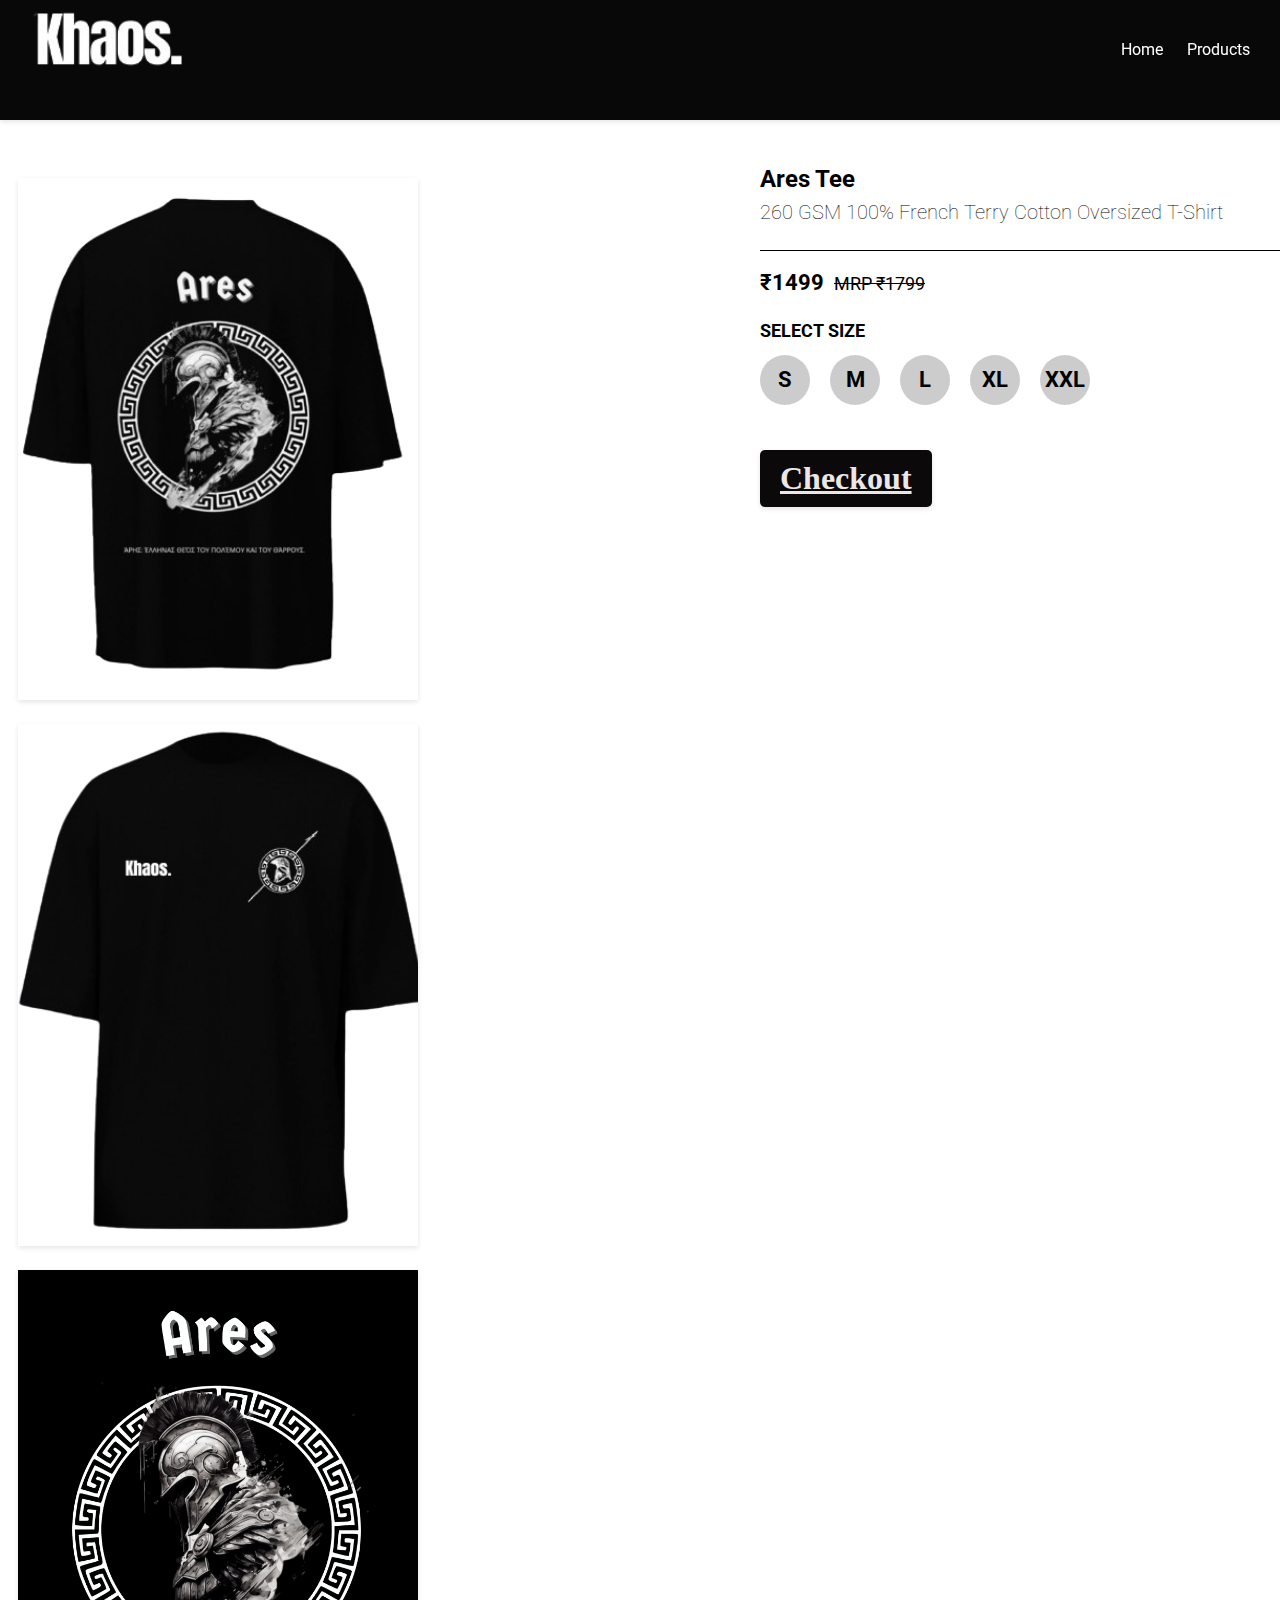
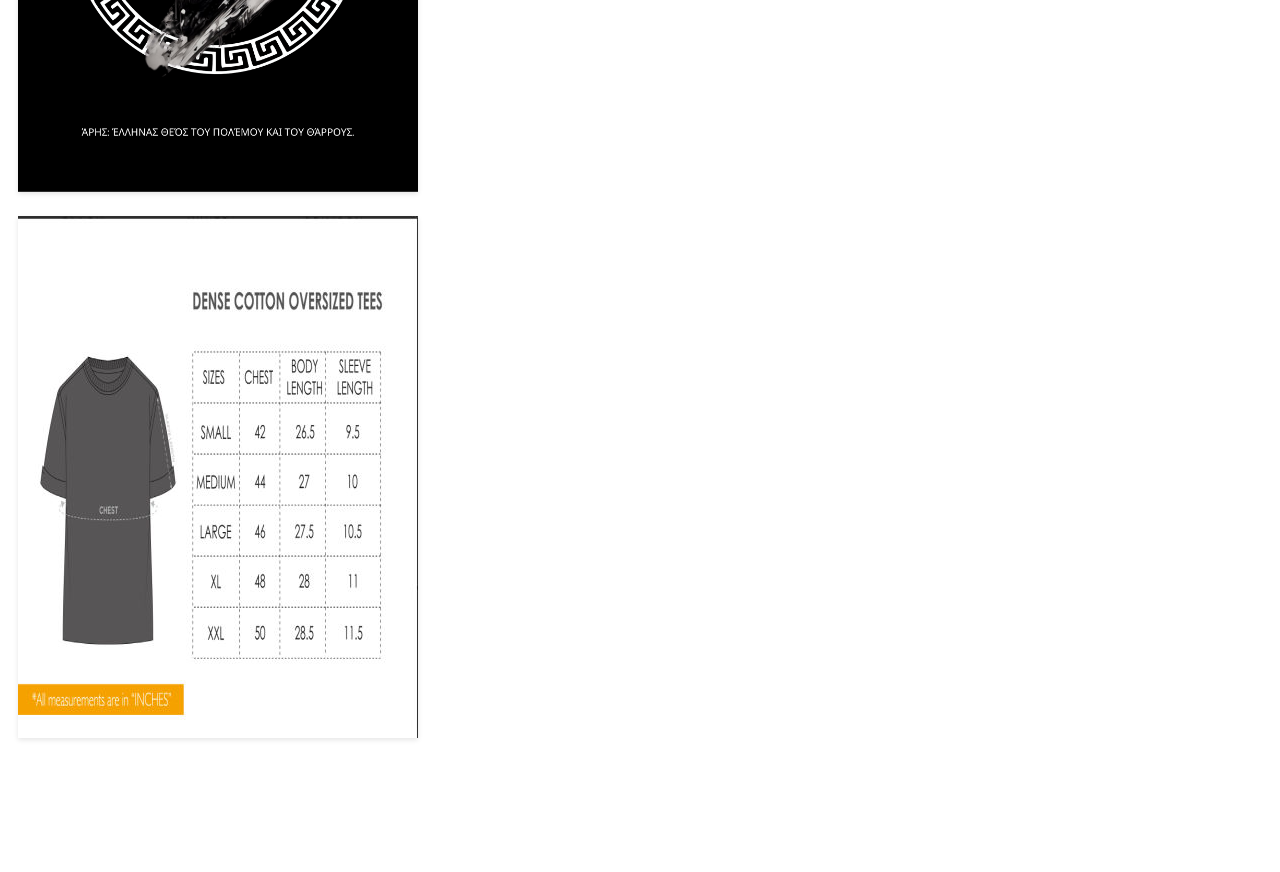
<file: ares.html>
<!DOCTYPE html>
<html lang="en">
<head>
    <meta charset="UTF-8">
    <meta name="viewport" content="width=device-width, initial-scale=1.0">
    <title>Ares Oversized Tee</title>
    <link href="https://fonts.googleapis.com/css2?family=Roboto:wght@400;500;700&display=swap" rel="stylesheet">
    <link href="index.html">
    <link rel="icon" href="faviconfinal.jpg" type="image/x-icon">
    <link rel="shortcut icon" href="faviconfinal.jpg" type="image/x-icon">
    <style>
        /* CSS for header */
        header {
            text-align: left; /* Align text to the left */
            padding: 10px;
            height: 100px; /* Increased height for navigation buttons */
            background-color: #090808;
            position: fixed;
            top: 0;
            left: 0;
            width: 100%;
            z-index: 1000;
            box-shadow: 0 2px 5px rgba(0, 0, 0, 0.1); /* Add shadow */
            transition: transform 0.3s ease, box-shadow 0.3s ease; /* Add smooth transition effect */
        }

        /* CSS for logo */
        .logo {
            float: left;
            margin-left: 20px;
            height: 60px;
            width: auto;
        }

        /* CSS for navigation buttons */
        .navigation {
            float: right; /* Align to the right */
            margin-right: 20px;
            margin-top: 30px; /* Adjust vertical alignment */
        }

        /* CSS for navigation links */
        .navigation a {
            color: white;
            text-decoration: none;
            margin-right: 20px; /* Add spacing between buttons */
            font-size: 16px; /* Set font size */
            font-family: 'Roboto', sans-serif; /* Apply Roboto font */
            transition: color 0.3s; /* Add smooth transition effect */
        }

        /* CSS for hover effect on navigation links */
        .navigation a:hover {
            color: #ddd; /* Change text color on hover */
        }

        /* CSS for box container */
        .box-container {
            margin-top: 10em; /* Adjusted vertical distance away from header */
            width: 60%; /* Occupy a maximum of 60% of the screen width */
            float: left; /* Align to the left */
        }

        /* CSS for box styling */
        .box {
            width: 400px; /* Set fixed width for the boxes */
            height: 522px;
            border: none; /* Remove borders */
            margin: 10px;
            display: inline-block;
            box-sizing: border-box;
            box-shadow: 0 2px 5px rgba(0, 0, 0, 0.1); /* Add shadow */
            transition: transform 0.3s ease, box-shadow 0.3s ease; /* Add smooth transition effect */
            overflow: hidden; /* Hide overflow for zoom effect */
        }

        /* CSS for image styling */
        .box img {
            width: 100%;
            height: 100%;
            object-fit: cover;
            transition: transform 0.3s ease; /* Add smooth transition effect for zoom */
        }

        /* CSS for hover effect on box */
        .box:hover img {
            transform: scale(1.1); /* Increase size on hover */
        }

        /* CSS for content on the right side */
        .content {
            width: 40%; /* Occupy 40% of the screen width */
            float: right; /* Align to the right */
            margin-top: 80px; /* Push the content below the header */
            padding: 20px;
        }

        /* CSS for hidden header */
        .hide-header {
            transform: translateY(-100%); /* Slide up the header */
        }

        /* CSS for Zeus Tee heading */
        .zeus-heading {
            position: absolute;
            top: 145px; /* Adjust as needed */
            left: calc(50% + 120px); /* Position beside box 2 with some space */
            font-size: 16px; /* Adjust font size as needed */
            font-weight: bolder; /* Make the heading bold */
            font-family: 'Roboto', sans-serif; /* Apply Roboto font */
        }
        .side-text{
            position: absolute;
            top: 180px; /* Adjust as needed */
            left: calc(50% + 120px); /* Position beside box 2 with some space */
            font-size: 20px; /* Adjust font size as needed */
            font-weight:lighter; /* Make the heading bold */
            font-family: 'Roboto', sans-serif; /* Apply Roboto font */
        }

        /* CSS for line */
        .line {
            position: absolute;
            top: 250px; /* Adjust as needed */
            left: calc(50% + 120px); /* Position below the text */
            width: 15cm; /* Adjust line width as needed */
            border-bottom: 1px solid black; /* Add bottom border */
        }

        /* CSS for price */
        .price {
            position: absolute;
            top: 270px; /* Adjust as needed */
            left: calc(50% + 120px); /* Position below the line */
            font-size: 22px; /* Adjust font size as needed */
            font-weight: bolder; /* Make the price bold */
            font-family: 'Roboto', sans-serif; /* Apply Roboto font */
        }
        .discount{
              font-weight: lighter;
              margin-left: 5px;
              font-size: 18px;
        }
        .sale{
            color: orange;
        }

        /* CSS for select size */
        .select-size {
            position: absolute;
            top: 320px; /* Adjust as needed */
            left: calc(50% + 120px); /* Position below the price */
            font-size: 18px; /* Adjust font size as needed */
            font-weight: bold; /* Make the select size heading bold */
            font-family: 'Roboto', sans-serif; /* Apply Roboto font */
        }

        /* CSS for size buttons container */
        .size-buttons {
            position: absolute;
            top: 355px; /* Adjust as needed */
            left: calc(50% + 120px); /* Position below the select size heading */
            display: flex; /* Use flexbox for layout */
        }

        /* CSS for size button */
        .size-button {
            width: 50px; /* Set width of the button */
            height: 50px; /* Set height of the button */
            margin-right: 20px; /* Add spacing between buttons */
            background-color: #ccc; /* Set background color */
            text-align: center; /* Center align text */
            line-height: 50px; /* Center align text vertically */
            font-size: 22px; /* Adjust font size */
            font-weight: bold; /* Make the text bold */
            font-family: 'Roboto', sans-serif; /* Apply Roboto font */
            border-radius: 50%; /* Make the button round */
            cursor: pointer; /* Change cursor to pointer on hover */
            transition: background-color 0.3s, color 0.3s, transform 0.3s; /* Add smooth transition effect */
        }

        /* CSS for hover effect on size button */
        .size-button:hover {
            background-color: black; /* Change background color on hover */
            color: white; /* Change text color on hover */
            transform: scale(1.1); /* Increase size on hover */
        }

        /* CSS for Buy Now button */
        .buy-now {
            position: absolute;
            top: 450px; /* Adjust as needed */
            left: calc(50% + 120px); /* Position below the size buttons */
            background-color: #0b0909; /* Set background color */
            color: rgb(235, 231, 231); /* Set text color */
            font-size: 32px; /* Set font size */
            font-weight: bold; /* Make the text bold */
            padding: 10px 20px; /* Add padding */
            border: none; /* Remove border */
            border-radius: 5px; /* Add border radius */
            cursor: pointer; /* Change cursor to pointer on hover */
            transition: background-color 0.3s, color 0.3s, box-shadow 0.3s; /* Add smooth transition effect */
            box-shadow: 0 2px 5px rgba(0, 0, 0, 0.1); /* Add shadow */
        }

        /* CSS for hover effect on Buy Now button */
        .buy-now:hover {
            background-color: rgb(215, 26, 5); /* Change background color on hover */
            color: white; /* Change text color on hover */
        }
    </style>
</head>
<body>

<!-- Header -->
<header id="header">
    <img src="LOGO-white.png" alt="Logo" class="logo">
    <div class="navigation">
        <a href="index.html">Home</a>
        <a href="products.html">Products</a>
    </div>
</header>

<!-- Zeus Tee Heading -->
<div class="zeus-heading">
    <h2>Ares Tee</h2>
</div>
<p class="side-text">260 GSM 100% French Terry Cotton Oversized T-Shirt</p>

<!-- Line -->
<div class="line"></div>

<!-- Price -->
<div class="price">₹1499 <del class="discount">MRP ₹1799</del></div>

<!-- Select Size -->
<div class="select-size">SELECT SIZE</div>

<!-- Size Buttons -->
<div class="size-buttons">
    <div class="size-button">S</div>
    <div class="size-button">M</div>
    <div class="size-button">L</div>
    <div class="size-button">XL</div>
    <div class="size-button">XXL</div>
</div>

<!-- Buy Now Button -->
<a href="https://www.instagram.com/direct/t/17848754913179035/" target="_blank" class="buy-now">Checkout</a>

<!-- Box Container -->
<div class="box-container">
    <!-- Row 1 -->
    <div class="box">
        <!-- Insert your image here -->
        <img src="Ares_back_design-removebg-preview.png" alt="Image 1">
    </div>
    <div class="box">
        <!-- Insert your image here -->
        <img src="Ares_front_design-removebg-preview.png" alt="Image 2">
    </div>
    <div class="box">
        <!-- Insert your image here -->
        <img src="Ares-logo.png" alt="Image 3">
    </div>

    <!-- Row 2 -->
    <div class="box">
        <!-- Insert your image here -->
        <img src="Size Chart.jpg" alt="Image 4">
    </div>
   
</div>

<!-- Content on the right side -->
<div class="content">
    <!-- Insert your content here -->
</div>

<script>
    // JavaScript to hide/show header on scroll
    let lastScrollTop = 0;
    const header = document.getElementById('header');

    window.addEventListener('scroll', function() {
        let scrollTop = window.pageYOffset || document.documentElement.scrollTop;

        if (scrollTop > lastScrollTop) {
            // Scroll down
            header.classList.add('hide-header');
        } else {
            // Scroll up
            header.classList.remove('hide-header');
        }
        lastScrollTop = scrollTop <= 0 ? 0 : scrollTop;
    });
</script>

</body>
</html>
</file>
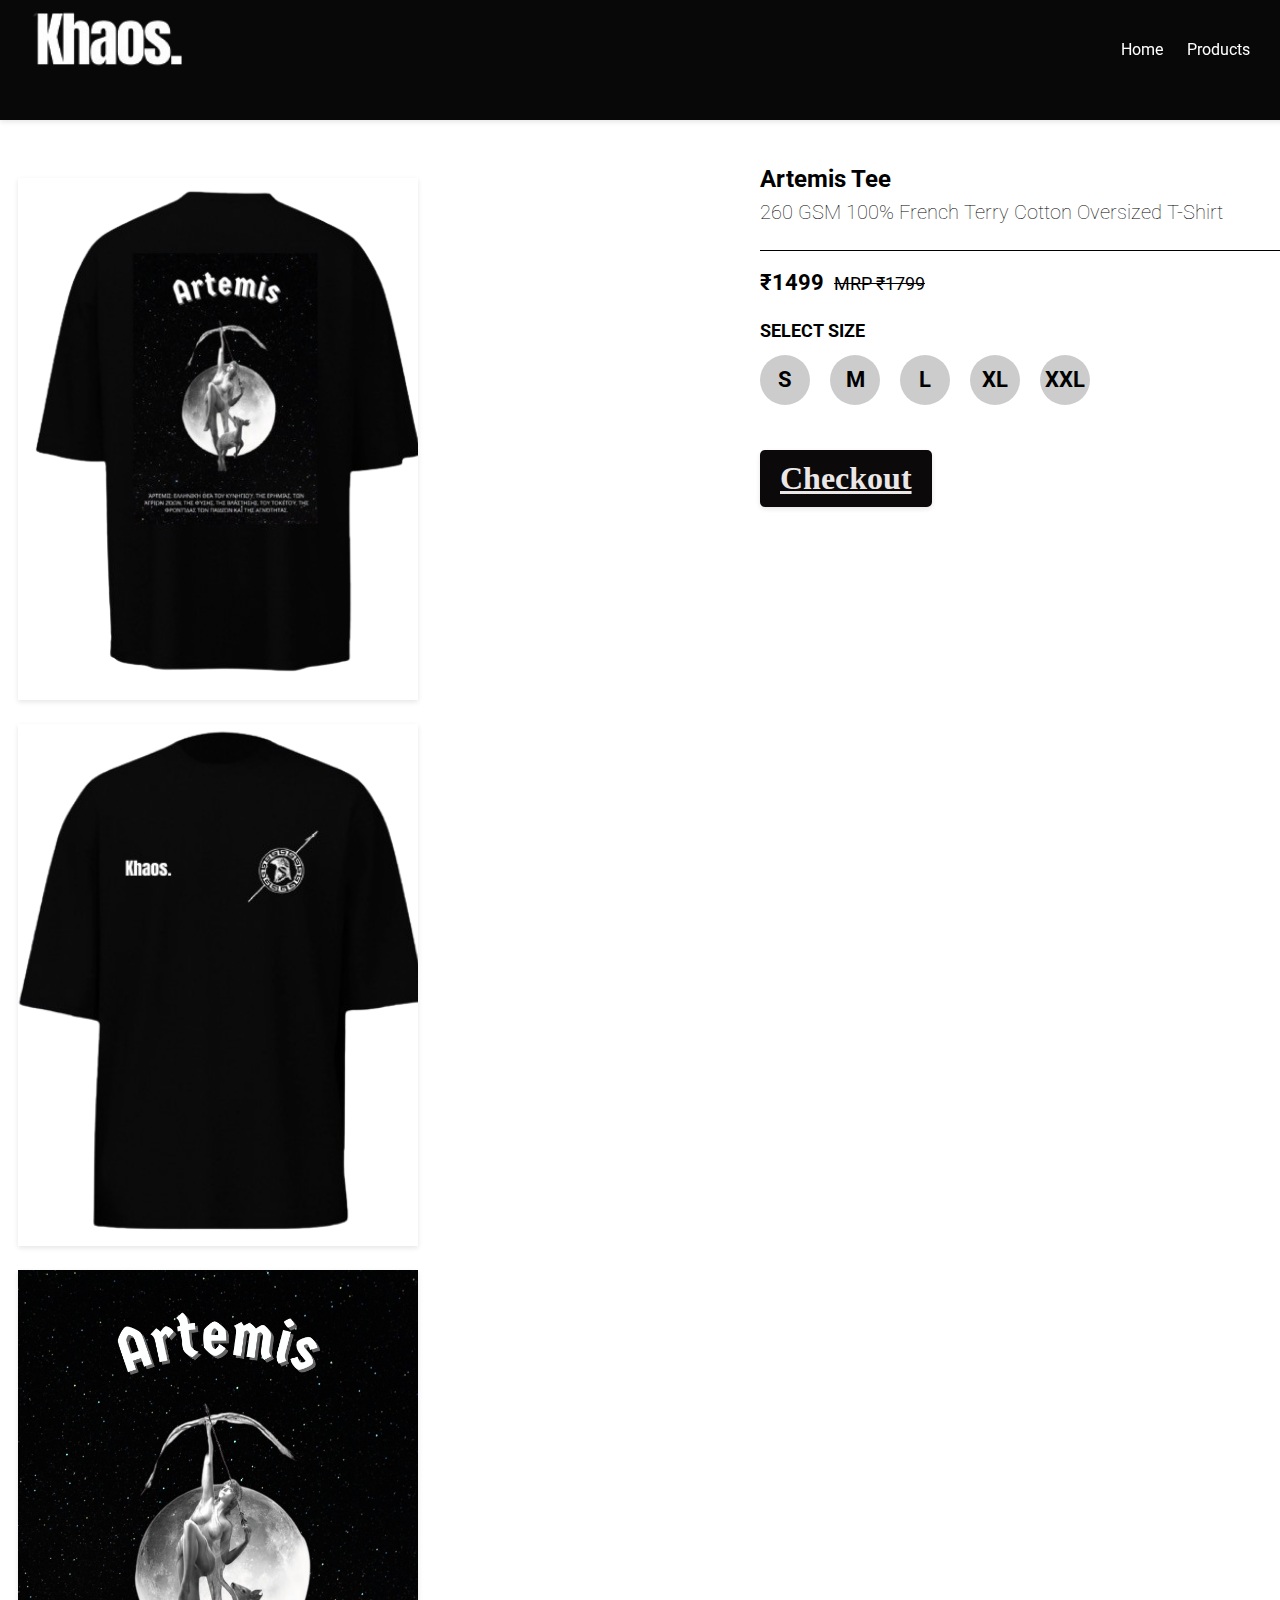
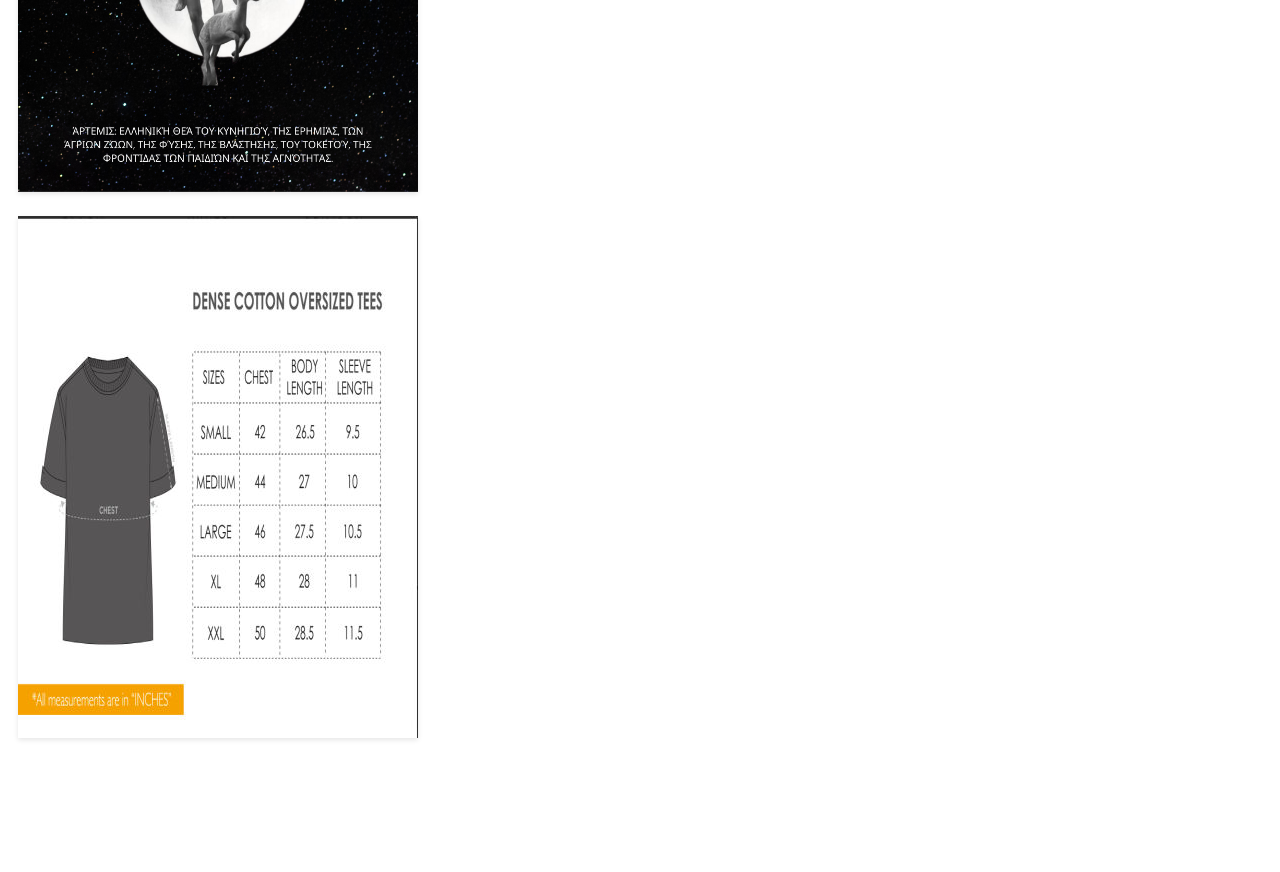
<file: artemis.html>
<!DOCTYPE html>
<html lang="en">
<head>
    <meta charset="UTF-8">
    <meta name="viewport" content="width=device-width, initial-scale=1.0">
    <title>Artemis Oversized Tee</title>
    <link href="https://fonts.googleapis.com/css2?family=Roboto:wght@400;500;700&display=swap" rel="stylesheet">
    <link href="index.html">
    <link rel="icon" href="faviconfinal.jpg" type="image/x-icon">
    <link rel="shortcut icon" href="faviconfinal.jpg" type="image/x-icon">
    <style>
        /* CSS for header */
        header {
            text-align: left; /* Align text to the left */
            padding: 10px;
            height: 100px; /* Increased height for navigation buttons */
            background-color: #090808;
            position: fixed;
            top: 0;
            left: 0;
            width: 100%;
            z-index: 1000;
            box-shadow: 0 2px 5px rgba(0, 0, 0, 0.1); /* Add shadow */
            transition: transform 0.3s ease, box-shadow 0.3s ease; /* Add smooth transition effect */
        }

        /* CSS for logo */
        .logo {
            float: left;
            margin-left: 20px;
            height: 60px;
            width: auto;
        }

        /* CSS for navigation buttons */
        .navigation {
            float: right; /* Align to the right */
            margin-right: 20px;
            margin-top: 30px; /* Adjust vertical alignment */
        }

        /* CSS for navigation links */
        .navigation a {
            color: white;
            text-decoration: none;
            margin-right: 20px; /* Add spacing between buttons */
            font-size: 16px; /* Set font size */
            font-family: 'Roboto', sans-serif; /* Apply Roboto font */
            transition: color 0.3s; /* Add smooth transition effect */
        }

        /* CSS for hover effect on navigation links */
        .navigation a:hover {
            color: #ddd; /* Change text color on hover */
        }

        /* CSS for box container */
        .box-container {
            margin-top: 10em; /* Adjusted vertical distance away from header */
            width: 60%; /* Occupy a maximum of 60% of the screen width */
            float: left; /* Align to the left */
        }

        /* CSS for box styling */
        .box {
            width: 400px; /* Set fixed width for the boxes */
            height: 522px;
            border: none; /* Remove borders */
            margin: 10px;
            display: inline-block;
            box-sizing: border-box;
            box-shadow: 0 2px 5px rgba(0, 0, 0, 0.1); /* Add shadow */
            transition: transform 0.3s ease, box-shadow 0.3s ease; /* Add smooth transition effect */
            overflow: hidden; /* Hide overflow for zoom effect */
        }

        /* CSS for image styling */
        .box img {
            width: 100%;
            height: 100%;
            object-fit: cover;
            transition: transform 0.3s ease; /* Add smooth transition effect for zoom */
        }

        /* CSS for hover effect on box */
        .box:hover img {
            transform: scale(1.1); /* Increase size on hover */
        }

        /* CSS for content on the right side */
        .content {
            width: 40%; /* Occupy 40% of the screen width */
            float: right; /* Align to the right */
            margin-top: 80px; /* Push the content below the header */
            padding: 20px;
        }

        /* CSS for hidden header */
        .hide-header {
            transform: translateY(-100%); /* Slide up the header */
        }

        /* CSS for Zeus Tee heading */
        .zeus-heading {
            position: absolute;
            top: 145px; /* Adjust as needed */
            left: calc(50% + 120px); /* Position beside box 2 with some space */
            font-size: 16px; /* Adjust font size as needed */
            font-weight: bolder; /* Make the heading bold */
            font-family: 'Roboto', sans-serif; /* Apply Roboto font */
        }
        .side-text{
            position: absolute;
            top: 180px; /* Adjust as needed */
            left: calc(50% + 120px); /* Position beside box 2 with some space */
            font-size: 20px; /* Adjust font size as needed */
            font-weight:lighter; /* Make the heading bold */
            font-family: 'Roboto', sans-serif; /* Apply Roboto font */
        }

        /* CSS for line */
        .line {
            position: absolute;
            top: 250px; /* Adjust as needed */
            left: calc(50% + 120px); /* Position below the text */
            width: 15cm; /* Adjust line width as needed */
            border-bottom: 1px solid black; /* Add bottom border */
        }

        /* CSS for price */
        .price {
            position: absolute;
            top: 270px; /* Adjust as needed */
            left: calc(50% + 120px); /* Position below the line */
            font-size: 22px; /* Adjust font size as needed */
            font-weight: bolder; /* Make the price bold */
            font-family: 'Roboto', sans-serif; /* Apply Roboto font */
        }
        .discount{
              font-weight: lighter;
              margin-left: 5px;
              font-size: 18px;
        }
        .sale{
            color: orange;
        }

        /* CSS for select size */
        .select-size {
            position: absolute;
            top: 320px; /* Adjust as needed */
            left: calc(50% + 120px); /* Position below the price */
            font-size: 18px; /* Adjust font size as needed */
            font-weight: bold; /* Make the select size heading bold */
            font-family: 'Roboto', sans-serif; /* Apply Roboto font */
        }

        /* CSS for size buttons container */
        .size-buttons {
            position: absolute;
            top: 355px; /* Adjust as needed */
            left: calc(50% + 120px); /* Position below the select size heading */
            display: flex; /* Use flexbox for layout */
        }

        /* CSS for size button */
        .size-button {
            width: 50px; /* Set width of the button */
            height: 50px; /* Set height of the button */
            margin-right: 20px; /* Add spacing between buttons */
            background-color: #ccc; /* Set background color */
            text-align: center; /* Center align text */
            line-height: 50px; /* Center align text vertically */
            font-size: 22px; /* Adjust font size */
            font-weight: bold; /* Make the text bold */
            font-family: 'Roboto', sans-serif; /* Apply Roboto font */
            border-radius: 50%; /* Make the button round */
            cursor: pointer; /* Change cursor to pointer on hover */
            transition: background-color 0.3s, color 0.3s, transform 0.3s; /* Add smooth transition effect */
        }

        /* CSS for hover effect on size button */
        .size-button:hover {
            background-color: black; /* Change background color on hover */
            color: white; /* Change text color on hover */
            transform: scale(1.1); /* Increase size on hover */
        }

        /* CSS for Buy Now button */
        .buy-now {
            position: absolute;
            top: 450px; /* Adjust as needed */
            left: calc(50% + 120px); /* Position below the size buttons */
            background-color: #0b0909; /* Set background color */
            color: rgb(235, 231, 231); /* Set text color */
            font-size: 32px; /* Set font size */
            font-weight: bold; /* Make the text bold */
            padding: 10px 20px; /* Add padding */
            border: none; /* Remove border */
            border-radius: 5px; /* Add border radius */
            cursor: pointer; /* Change cursor to pointer on hover */
            transition: background-color 0.3s, color 0.3s, box-shadow 0.3s; /* Add smooth transition effect */
            box-shadow: 0 2px 5px rgba(0, 0, 0, 0.1); /* Add shadow */
        }

        /* CSS for hover effect on Buy Now button */
        .buy-now:hover {
            background-color: rgb(215, 26, 5); /* Change background color on hover */
            color: white; /* Change text color on hover */
        }
    </style>
</head>
<body>

<!-- Header -->
<header id="header">
    <img src="LOGO-white.png" alt="Logo" class="logo">
    <div class="navigation">
        <a href="index.html">Home</a>
        <a href="products.html">Products</a>
    </div>
</header>

<!-- Zeus Tee Heading -->
<div class="zeus-heading">
    <h2>Artemis Tee</h2>
</div>
<p class="side-text">260 GSM 100% French Terry Cotton Oversized T-Shirt</p>

<!-- Line -->
<div class="line"></div>

<!-- Price -->
<div class="price">₹1499 <del class="discount">MRP ₹1799</del></div>

<!-- Select Size -->
<div class="select-size">SELECT SIZE</div>

<!-- Size Buttons -->
<div class="size-buttons">
    <div class="size-button">S</div>
    <div class="size-button">M</div>
    <div class="size-button">L</div>
    <div class="size-button">XL</div>
    <div class="size-button">XXL</div>
</div>

<!-- Buy Now Button -->
<a href="https://www.instagram.com/direct/t/17848754913179035/" target="_blank" class="buy-now">Checkout</a>


<!-- Box Container -->
<div class="box-container">
    <!-- Row 1 -->
    <div class="box">
        <!-- Insert your image here -->
        <img src="Artemis_back_design-removebg-preview.png" alt="Image 1">
    </div>
    <div class="box">
        <!-- Insert your image here -->
        <img src="Ares_front_design-removebg-preview.png" alt="Image 2">
    </div>
    <div class="box">
        <!-- Insert your image here -->
        <img src="Artemis-logo.png" alt="Image 3">
    </div>

    <!-- Row 2 -->
    <div class="box">
        <!-- Insert your image here -->
        <img src="Size Chart.jpg" alt="Image 4">
    </div>
   
</div>

<!-- Content on the right side -->
<div class="content">
    <!-- Insert your content here -->
</div>

<script>
    // JavaScript to hide/show header on scroll
    let lastScrollTop = 0;
    const header = document.getElementById('header');

    window.addEventListener('scroll', function() {
        let scrollTop = window.pageYOffset || document.documentElement.scrollTop;

        if (scrollTop > lastScrollTop) {
            // Scroll down
            header.classList.add('hide-header');
        } else {
            // Scroll up
            header.classList.remove('hide-header');
        }
        lastScrollTop = scrollTop <= 0 ? 0 : scrollTop;
    });
</script>

</body>
</html>
</file>
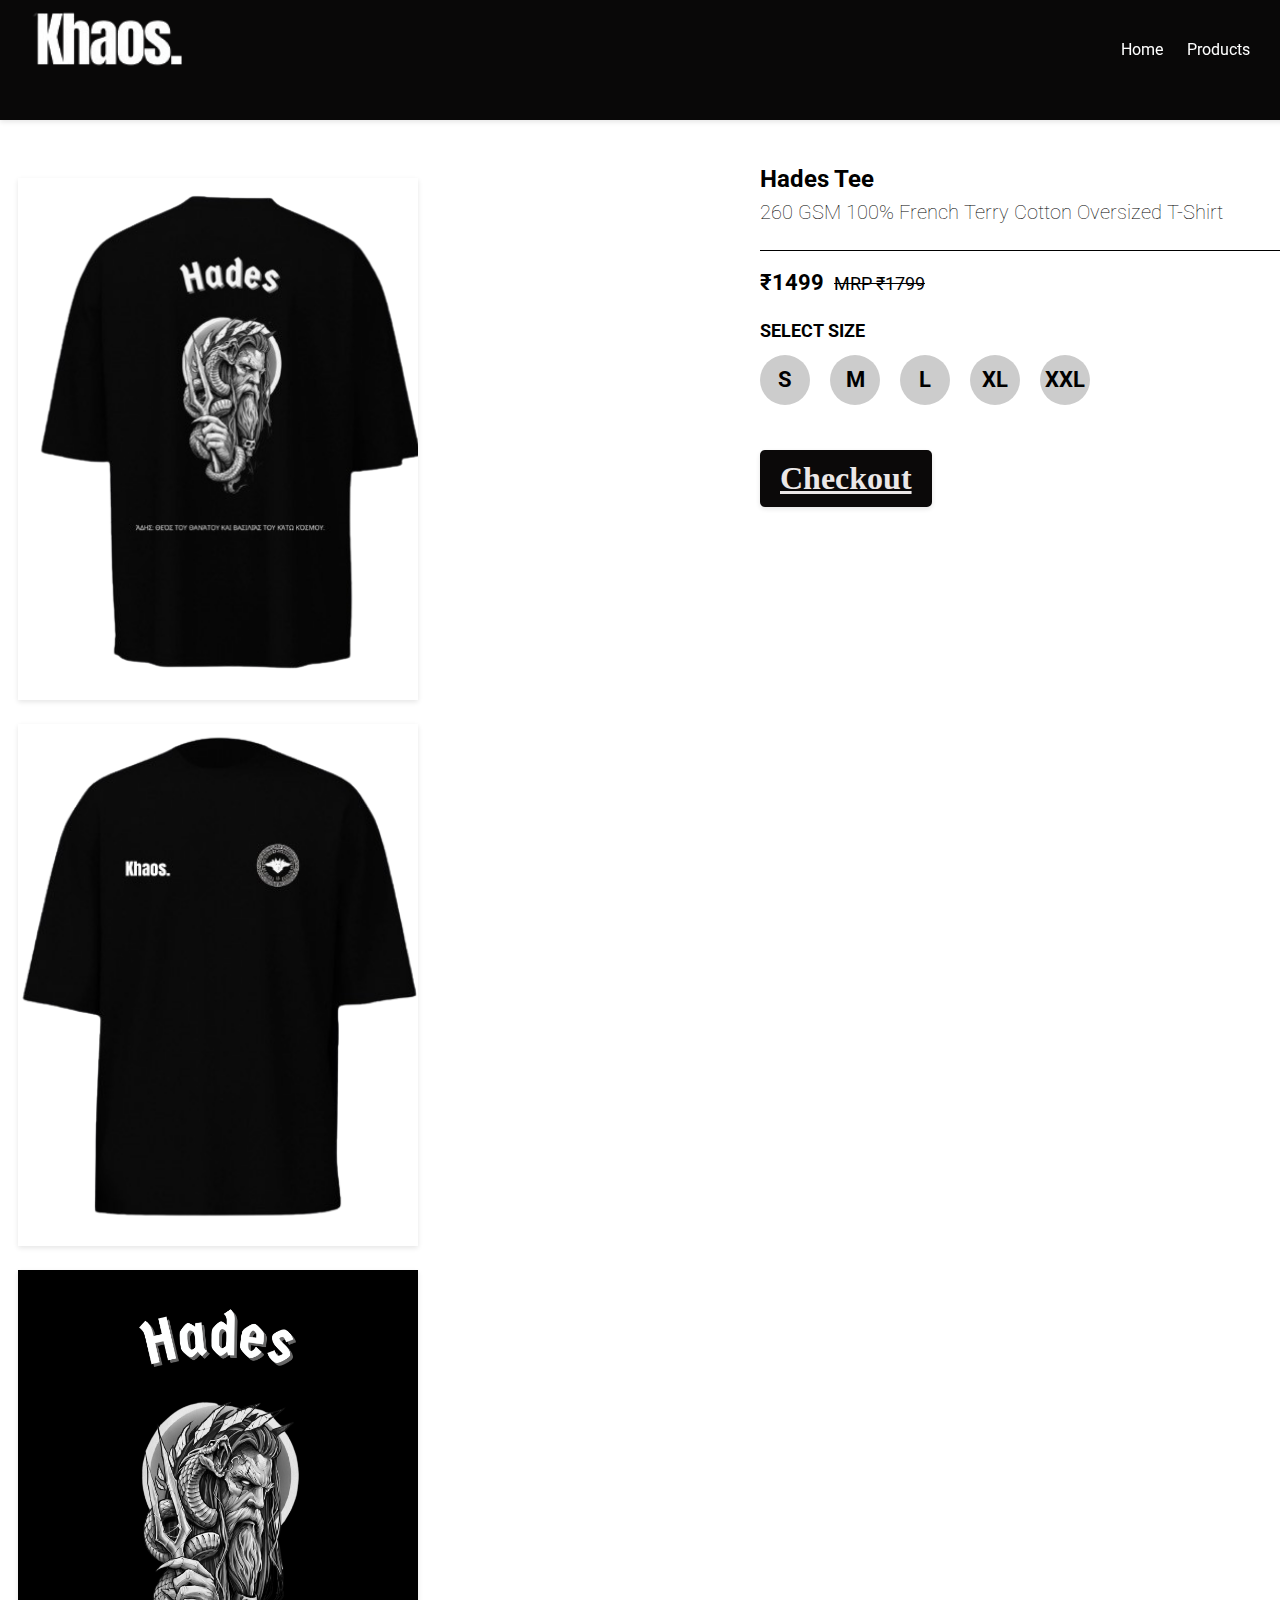
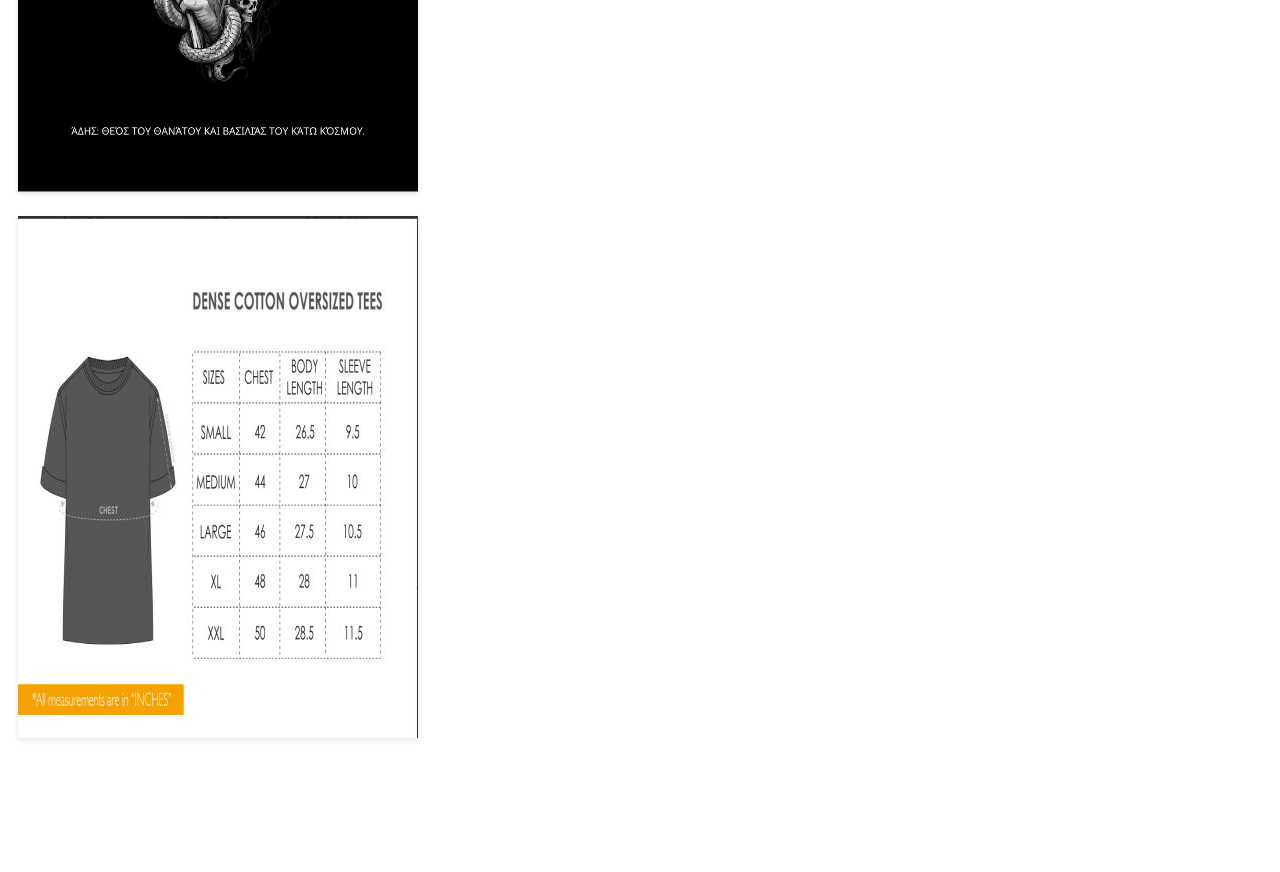
<file: hades.html>
<!DOCTYPE html>
<html lang="en">
<head>
    <meta charset="UTF-8">
    <meta name="viewport" content="width=device-width, initial-scale=1.0">
    <title>Hades Oversized Tee</title>
    <link href="https://fonts.googleapis.com/css2?family=Roboto:wght@400;500;700&display=swap" rel="stylesheet">
    <link href="index.html">
    <link rel="icon" href="faviconfinal.jpg" type="image/x-icon">
    <link rel="shortcut icon" href="faviconfinal.jpg" type="image/x-icon">
    <style>
        /* CSS for header */
        header {
            text-align: left; /* Align text to the left */
            padding: 10px;
            height: 100px; /* Increased height for navigation buttons */
            background-color: #090808;
            position: fixed;
            top: 0;
            left: 0;
            width: 100%;
            z-index: 1000;
            box-shadow: 0 2px 5px rgba(0, 0, 0, 0.1); /* Add shadow */
            transition: transform 0.3s ease, box-shadow 0.3s ease; /* Add smooth transition effect */
        }

        /* CSS for logo */
        .logo {
            float: left;
            margin-left: 20px;
            height: 60px;
            width: auto;
        }

        /* CSS for navigation buttons */
        .navigation {
            float: right; /* Align to the right */
            margin-right: 20px;
            margin-top: 30px; /* Adjust vertical alignment */
        }

        /* CSS for navigation links */
        .navigation a {
            color: white;
            text-decoration: none;
            margin-right: 20px; /* Add spacing between buttons */
            font-size: 16px; /* Set font size */
            font-family: 'Roboto', sans-serif; /* Apply Roboto font */
            transition: color 0.3s; /* Add smooth transition effect */
        }

        /* CSS for hover effect on navigation links */
        .navigation a:hover {
            color: #ddd; /* Change text color on hover */
        }

        /* CSS for box container */
        .box-container {
            margin-top: 10em; /* Adjusted vertical distance away from header */
            width: 60%; /* Occupy a maximum of 60% of the screen width */
            float: left; /* Align to the left */
        }

        /* CSS for box styling */
        .box {
            width: 400px; /* Set fixed width for the boxes */
            height: 522px;
            border: none; /* Remove borders */
            margin: 10px;
            display: inline-block;
            box-sizing: border-box;
            box-shadow: 0 2px 5px rgba(0, 0, 0, 0.1); /* Add shadow */
            transition: transform 0.3s ease, box-shadow 0.3s ease; /* Add smooth transition effect */
            overflow: hidden; /* Hide overflow for zoom effect */
        }

        /* CSS for image styling */
        .box img {
            width: 100%;
            height: 100%;
            object-fit: cover;
            transition: transform 0.3s ease; /* Add smooth transition effect for zoom */
        }

        /* CSS for hover effect on box */
        .box:hover img {
            transform: scale(1.1); /* Increase size on hover */
        }

        /* CSS for content on the right side */
        .content {
            width: 40%; /* Occupy 40% of the screen width */
            float: right; /* Align to the right */
            margin-top: 80px; /* Push the content below the header */
            padding: 20px;
        }

        /* CSS for hidden header */
        .hide-header {
            transform: translateY(-100%); /* Slide up the header */
        }

        /* CSS for Zeus Tee heading */
        .zeus-heading {
            position: absolute;
            top: 145px; /* Adjust as needed */
            left: calc(50% + 120px); /* Position beside box 2 with some space */
            font-size: 16px; /* Adjust font size as needed */
            font-weight: bolder; /* Make the heading bold */
            font-family: 'Roboto', sans-serif; /* Apply Roboto font */
        }
        .side-text{
            position: absolute;
            top: 180px; /* Adjust as needed */
            left: calc(50% + 120px); /* Position beside box 2 with some space */
            font-size: 20px; /* Adjust font size as needed */
            font-weight:lighter; /* Make the heading bold */
            font-family: 'Roboto', sans-serif; /* Apply Roboto font */
        }

        /* CSS for line */
        .line {
            position: absolute;
            top: 250px; /* Adjust as needed */
            left: calc(50% + 120px); /* Position below the text */
            width: 15cm; /* Adjust line width as needed */
            border-bottom: 1px solid black; /* Add bottom border */
        }

        /* CSS for price */
        .price {
            position: absolute;
            top: 270px; /* Adjust as needed */
            left: calc(50% + 120px); /* Position below the line */
            font-size: 22px; /* Adjust font size as needed */
            font-weight: bolder; /* Make the price bold */
            font-family: 'Roboto', sans-serif; /* Apply Roboto font */
        }
        .discount{
              font-weight: lighter;
              margin-left: 5px;
              font-size: 18px;
        }
        .sale{
            color: orange;
        }

        /* CSS for select size */
        .select-size {
            position: absolute;
            top: 320px; /* Adjust as needed */
            left: calc(50% + 120px); /* Position below the price */
            font-size: 18px; /* Adjust font size as needed */
            font-weight: bold; /* Make the select size heading bold */
            font-family: 'Roboto', sans-serif; /* Apply Roboto font */
        }

        /* CSS for size buttons container */
        .size-buttons {
            position: absolute;
            top: 355px; /* Adjust as needed */
            left: calc(50% + 120px); /* Position below the select size heading */
            display: flex; /* Use flexbox for layout */
        }

        /* CSS for size button */
        .size-button {
            width: 50px; /* Set width of the button */
            height: 50px; /* Set height of the button */
            margin-right: 20px; /* Add spacing between buttons */
            background-color: #ccc; /* Set background color */
            text-align: center; /* Center align text */
            line-height: 50px; /* Center align text vertically */
            font-size: 22px; /* Adjust font size */
            font-weight: bold; /* Make the text bold */
            font-family: 'Roboto', sans-serif; /* Apply Roboto font */
            border-radius: 50%; /* Make the button round */
            cursor: pointer; /* Change cursor to pointer on hover */
            transition: background-color 0.3s, color 0.3s, transform 0.3s; /* Add smooth transition effect */
        }

        /* CSS for hover effect on size button */
        .size-button:hover {
            background-color: black; /* Change background color on hover */
            color: white; /* Change text color on hover */
            transform: scale(1.1); /* Increase size on hover */
        }

        /* CSS for Buy Now button */
        .buy-now {
            position: absolute;
            top: 450px; /* Adjust as needed */
            left: calc(50% + 120px); /* Position below the size buttons */
            background-color: #0b0909; /* Set background color */
            color: rgb(235, 231, 231); /* Set text color */
            font-size: 32px; /* Set font size */
            font-weight: bold; /* Make the text bold */
            padding: 10px 20px; /* Add padding */
            border: none; /* Remove border */
            border-radius: 5px; /* Add border radius */
            cursor: pointer; /* Change cursor to pointer on hover */
            transition: background-color 0.3s, color 0.3s, box-shadow 0.3s; /* Add smooth transition effect */
            box-shadow: 0 2px 5px rgba(0, 0, 0, 0.1); /* Add shadow */
        }

        /* CSS for hover effect on Buy Now button */
        .buy-now:hover {
            background-color: rgb(215, 26, 5); /* Change background color on hover */
            color: white; /* Change text color on hover */
        }
    </style>
</head>
<body>

<!-- Header -->
<header id="header">
    <img src="LOGO-white.png" alt="Logo" class="logo">
    <div class="navigation">
        <a href="index.html">Home</a>
        <a href="products.html">Products</a>
    </div>
</header>

<!-- Zeus Tee Heading -->
<div class="zeus-heading">
    <h2>Hades Tee</h2>
</div>
<p class="side-text">260 GSM 100% French Terry Cotton Oversized T-Shirt</p>

<!-- Line -->
<div class="line"></div>

<!-- Price -->
<div class="price">₹1499 <del class="discount">MRP ₹1799</del></div>

<!-- Select Size -->
<div class="select-size">SELECT SIZE</div>

<!-- Size Buttons -->
<div class="size-buttons">
    <div class="size-button">S</div>
    <div class="size-button">M</div>
    <div class="size-button">L</div>
    <div class="size-button">XL</div>
    <div class="size-button">XXL</div>
</div>

<!-- Buy Now Button -->
<a href="https://www.instagram.com/direct/t/17848754913179035/" target="_blank" class="buy-now">Checkout</a>


<!-- Box Container -->
<div class="box-container">
    <!-- Row 1 -->
    <div class="box">
        <!-- Insert your image here -->
        <img src="Hades back design.png" alt="Image 1">
    </div>
    <div class="box">
        <!-- Insert your image here -->
        <img src="Hades_front_design-removebg-preview.png" alt="Image 2">
    </div>
    <div class="box">
        <!-- Insert your image here -->
        <img src="Hades-logo.png" alt="Image 3">
    </div>

    <!-- Row 2 -->
    <div class="box">
        <!-- Insert your image here -->
        <img src="Size Chart.jpg" alt="Image 4">
    </div>
   
</div>

<!-- Content on the right side -->
<div class="content">
    <!-- Insert your content here -->
</div>

<script>
    // JavaScript to hide/show header on scroll
    let lastScrollTop = 0;
    const header = document.getElementById('header');

    window.addEventListener('scroll', function() {
        let scrollTop = window.pageYOffset || document.documentElement.scrollTop;

        if (scrollTop > lastScrollTop) {
            // Scroll down
            header.classList.add('hide-header');
        } else {
            // Scroll up
            header.classList.remove('hide-header');
        }
        lastScrollTop = scrollTop <= 0 ? 0 : scrollTop;
    });
</script>

</body>
</html>
</file>
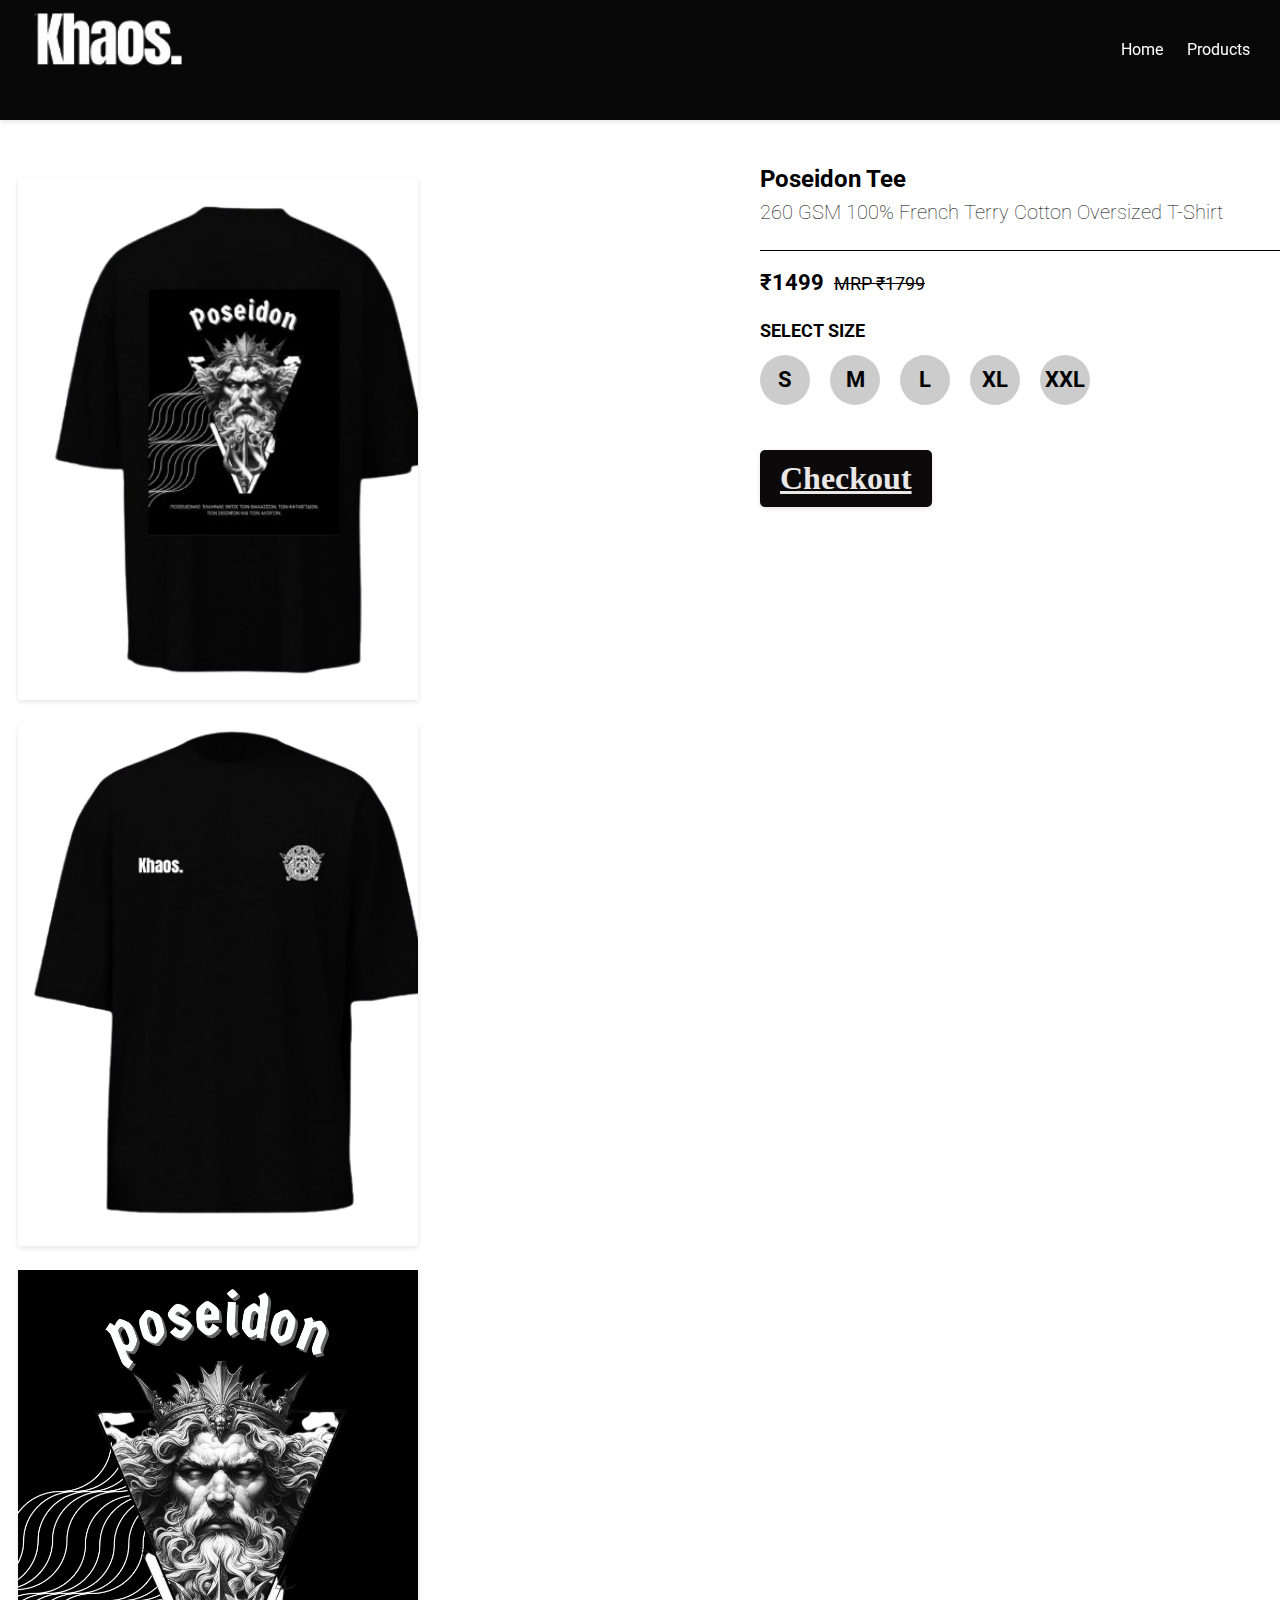
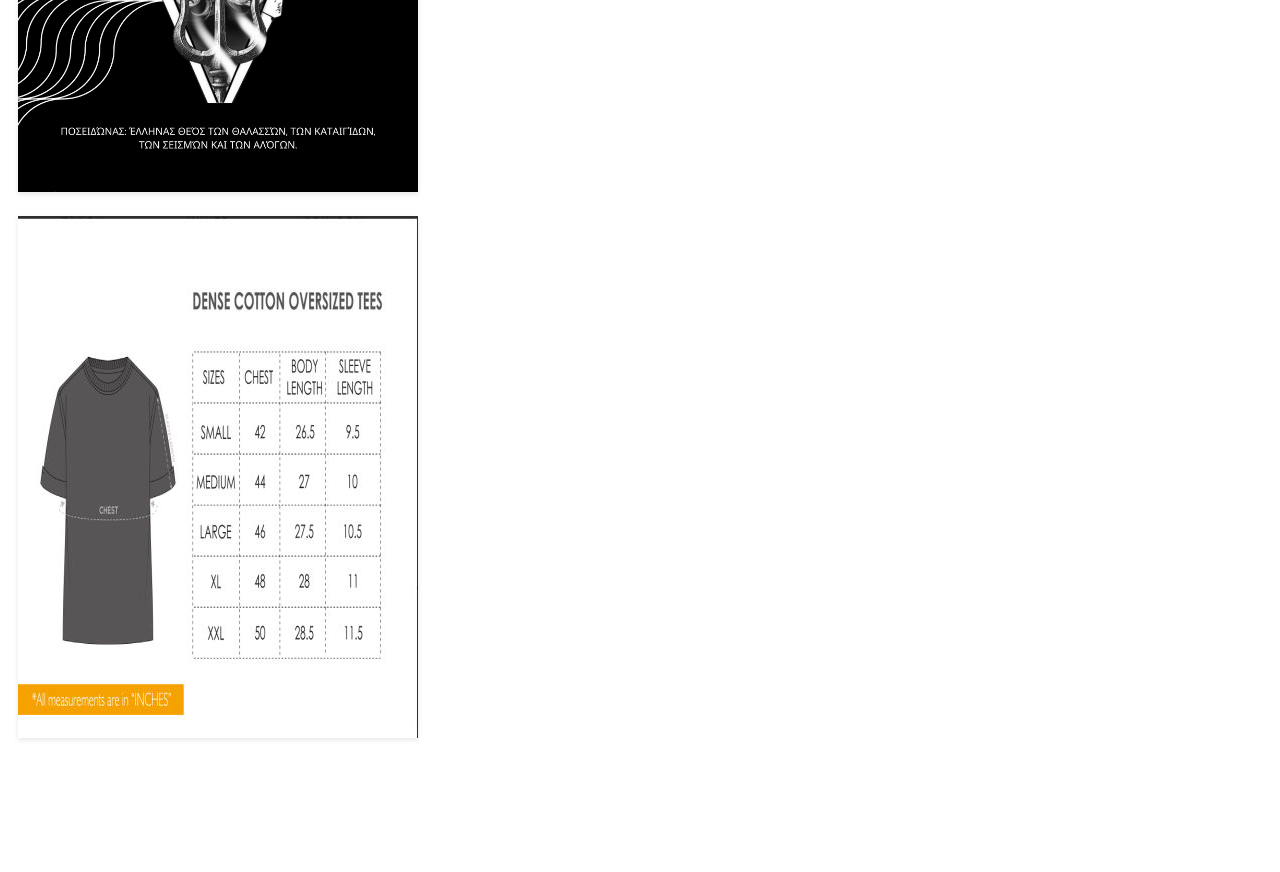
<file: poseidon.html>
<!DOCTYPE html>
<html lang="en">
<head>
    <meta charset="UTF-8">
    <meta name="viewport" content="width=device-width, initial-scale=1.0">
    <title>Poseidon Oversized Tee</title>
    <link href="https://fonts.googleapis.com/css2?family=Roboto:wght@400;500;700&display=swap" rel="stylesheet">
    <link href="index.html">
    <link rel="icon" href="faviconfinal.jpg" type="image/x-icon">
    <link rel="shortcut icon" href="faviconfinal.jpg" type="image/x-icon">
    <style>
        /* CSS for header */
        header {
            text-align: left; /* Align text to the left */
            padding: 10px;
            height: 100px; /* Increased height for navigation buttons */
            background-color: #090808;
            position: fixed;
            top: 0;
            left: 0;
            width: 100%;
            z-index: 1000;
            box-shadow: 0 2px 5px rgba(0, 0, 0, 0.1); /* Add shadow */
            transition: transform 0.3s ease, box-shadow 0.3s ease; /* Add smooth transition effect */
        }

        /* CSS for logo */
        .logo {
            float: left;
            margin-left: 20px;
            height: 60px;
            width: auto;
        }

        /* CSS for navigation buttons */
        .navigation {
            float: right; /* Align to the right */
            margin-right: 20px;
            margin-top: 30px; /* Adjust vertical alignment */
        }

        /* CSS for navigation links */
        .navigation a {
            color: white;
            text-decoration: none;
            margin-right: 20px; /* Add spacing between buttons */
            font-size: 16px; /* Set font size */
            font-family: 'Roboto', sans-serif; /* Apply Roboto font */
            transition: color 0.3s; /* Add smooth transition effect */
        }

        /* CSS for hover effect on navigation links */
        .navigation a:hover {
            color: #ddd; /* Change text color on hover */
        }

        /* CSS for box container */
        .box-container {
            margin-top: 10em; /* Adjusted vertical distance away from header */
            width: 60%; /* Occupy a maximum of 60% of the screen width */
            float: left; /* Align to the left */
        }

        /* CSS for box styling */
        .box {
            width: 400px; /* Set fixed width for the boxes */
            height: 522px;
            border: none; /* Remove borders */
            margin: 10px;
            display: inline-block;
            box-sizing: border-box;
            box-shadow: 0 2px 5px rgba(0, 0, 0, 0.1); /* Add shadow */
            transition: transform 0.3s ease, box-shadow 0.3s ease; /* Add smooth transition effect */
            overflow: hidden; /* Hide overflow for zoom effect */
        }

        /* CSS for image styling */
        .box img {
            width: 100%;
            height: 100%;
            object-fit: cover;
            transition: transform 0.3s ease; /* Add smooth transition effect for zoom */
        }

        /* CSS for hover effect on box */
        .box:hover img {
            transform: scale(1.1); /* Increase size on hover */
        }

        /* CSS for content on the right side */
        .content {
            width: 40%; /* Occupy 40% of the screen width */
            float: right; /* Align to the right */
            margin-top: 80px; /* Push the content below the header */
            padding: 20px;
        }

        /* CSS for hidden header */
        .hide-header {
            transform: translateY(-100%); /* Slide up the header */
        }

        /* CSS for Zeus Tee heading */
        .zeus-heading {
            position: absolute;
            top: 145px; /* Adjust as needed */
            left: calc(50% + 120px); /* Position beside box 2 with some space */
            font-size: 16px; /* Adjust font size as needed */
            font-weight: bolder; /* Make the heading bold */
            font-family: 'Roboto', sans-serif; /* Apply Roboto font */
        }
        .side-text{
            position: absolute;
            top: 180px; /* Adjust as needed */
            left: calc(50% + 120px); /* Position beside box 2 with some space */
            font-size: 20px; /* Adjust font size as needed */
            font-weight:lighter; /* Make the heading bold */
            font-family: 'Roboto', sans-serif; /* Apply Roboto font */
        }

        /* CSS for line */
        .line {
            position: absolute;
            top: 250px; /* Adjust as needed */
            left: calc(50% + 120px); /* Position below the text */
            width: 15cm; /* Adjust line width as needed */
            border-bottom: 1px solid black; /* Add bottom border */
        }

        /* CSS for price */
        .price {
            position: absolute;
            top: 270px; /* Adjust as needed */
            left: calc(50% + 120px); /* Position below the line */
            font-size: 22px; /* Adjust font size as needed */
            font-weight: bolder; /* Make the price bold */
            font-family: 'Roboto', sans-serif; /* Apply Roboto font */
        }
        .discount{
              font-weight: lighter;
              margin-left: 5px;
              font-size: 18px;
        }
        .sale{
            color: orange;
        }

        /* CSS for select size */
        .select-size {
            position: absolute;
            top: 320px; /* Adjust as needed */
            left: calc(50% + 120px); /* Position below the price */
            font-size: 18px; /* Adjust font size as needed */
            font-weight: bold; /* Make the select size heading bold */
            font-family: 'Roboto', sans-serif; /* Apply Roboto font */
        }

        /* CSS for size buttons container */
        .size-buttons {
            position: absolute;
            top: 355px; /* Adjust as needed */
            left: calc(50% + 120px); /* Position below the select size heading */
            display: flex; /* Use flexbox for layout */
        }

        /* CSS for size button */
        .size-button {
            width: 50px; /* Set width of the button */
            height: 50px; /* Set height of the button */
            margin-right: 20px; /* Add spacing between buttons */
            background-color: #ccc; /* Set background color */
            text-align: center; /* Center align text */
            line-height: 50px; /* Center align text vertically */
            font-size: 22px; /* Adjust font size */
            font-weight: bold; /* Make the text bold */
            font-family: 'Roboto', sans-serif; /* Apply Roboto font */
            border-radius: 50%; /* Make the button round */
            cursor: pointer; /* Change cursor to pointer on hover */
            transition: background-color 0.3s, color 0.3s, transform 0.3s; /* Add smooth transition effect */
        }

        /* CSS for hover effect on size button */
        .size-button:hover {
            background-color: black; /* Change background color on hover */
            color: white; /* Change text color on hover */
            transform: scale(1.1); /* Increase size on hover */
        }

        /* CSS for Buy Now button */
        .buy-now {
            position: absolute;
            top: 450px; /* Adjust as needed */
            left: calc(50% + 120px); /* Position below the size buttons */
            background-color: #0b0909; /* Set background color */
            color: rgb(235, 231, 231); /* Set text color */
            font-size: 32px; /* Set font size */
            font-weight: bold; /* Make the text bold */
            padding: 10px 20px; /* Add padding */
            border: none; /* Remove border */
            border-radius: 5px; /* Add border radius */
            cursor: pointer; /* Change cursor to pointer on hover */
            transition: background-color 0.3s, color 0.3s, box-shadow 0.3s; /* Add smooth transition effect */
            box-shadow: 0 2px 5px rgba(0, 0, 0, 0.1); /* Add shadow */
        }

        /* CSS for hover effect on Buy Now button */
        .buy-now:hover {
            background-color: rgb(215, 26, 5); /* Change background color on hover */
            color: white; /* Change text color on hover */
        }
    </style>
</head>
<body>

<!-- Header -->
<header id="header">
    <img src="LOGO-white.png" alt="Logo" class="logo">
    <div class="navigation">
        <a href="index.html">Home</a>
        <a href="products.html">Products</a>
    </div>
</header>

<!-- Zeus Tee Heading -->
<div class="zeus-heading">
    <h2>Poseidon Tee</h2>
</div>
<p class="side-text">260 GSM 100% French Terry Cotton Oversized T-Shirt</p>

<!-- Line -->
<div class="line"></div>

<!-- Price -->
<div class="price">₹1499 <del class="discount">MRP ₹1799</del></div>

<!-- Select Size -->
<div class="select-size">SELECT SIZE</div>

<!-- Size Buttons -->
<div class="size-buttons">
    <div class="size-button">S</div>
    <div class="size-button">M</div>
    <div class="size-button">L</div>
    <div class="size-button">XL</div>
    <div class="size-button">XXL</div>
</div>

<!-- Buy Now Button -->
<a href="https://www.instagram.com/direct/t/17848754913179035/" target="_blank" class="buy-now">Checkout</a>


<!-- Box Container -->
<div class="box-container">
    <!-- Row 1 -->
    <div class="box">
        <!-- Insert your image here -->
        <img src="Poseidon_back_design-removebg-preview.png" alt="Image 1">
    </div>
    <div class="box">
        <!-- Insert your image here -->
        <img src="Poseidon_front_design-removebg-preview.png" alt="Image 2">
    </div>
    <div class="box">
        <!-- Insert your image here -->
        <img src="Poseidon-logo.png" alt="Image 3">
    </div>

    <!-- Row 2 -->
    <div class="box">
        <!-- Insert your image here -->
        <img src="Size Chart.jpg" alt="Image 4">
    </div>
   
</div>

<!-- Content on the right side -->
<div class="content">
    <!-- Insert your content here -->
</div>

<script>
    // JavaScript to hide/show header on scroll
    let lastScrollTop = 0;
    const header = document.getElementById('header');

    window.addEventListener('scroll', function() {
        let scrollTop = window.pageYOffset || document.documentElement.scrollTop;

        if (scrollTop > lastScrollTop) {
            // Scroll down
            header.classList.add('hide-header');
        } else {
            // Scroll up
            header.classList.remove('hide-header');
        }
        lastScrollTop = scrollTop <= 0 ? 0 : scrollTop;
    });
</script>

</body>
</html>
</file>
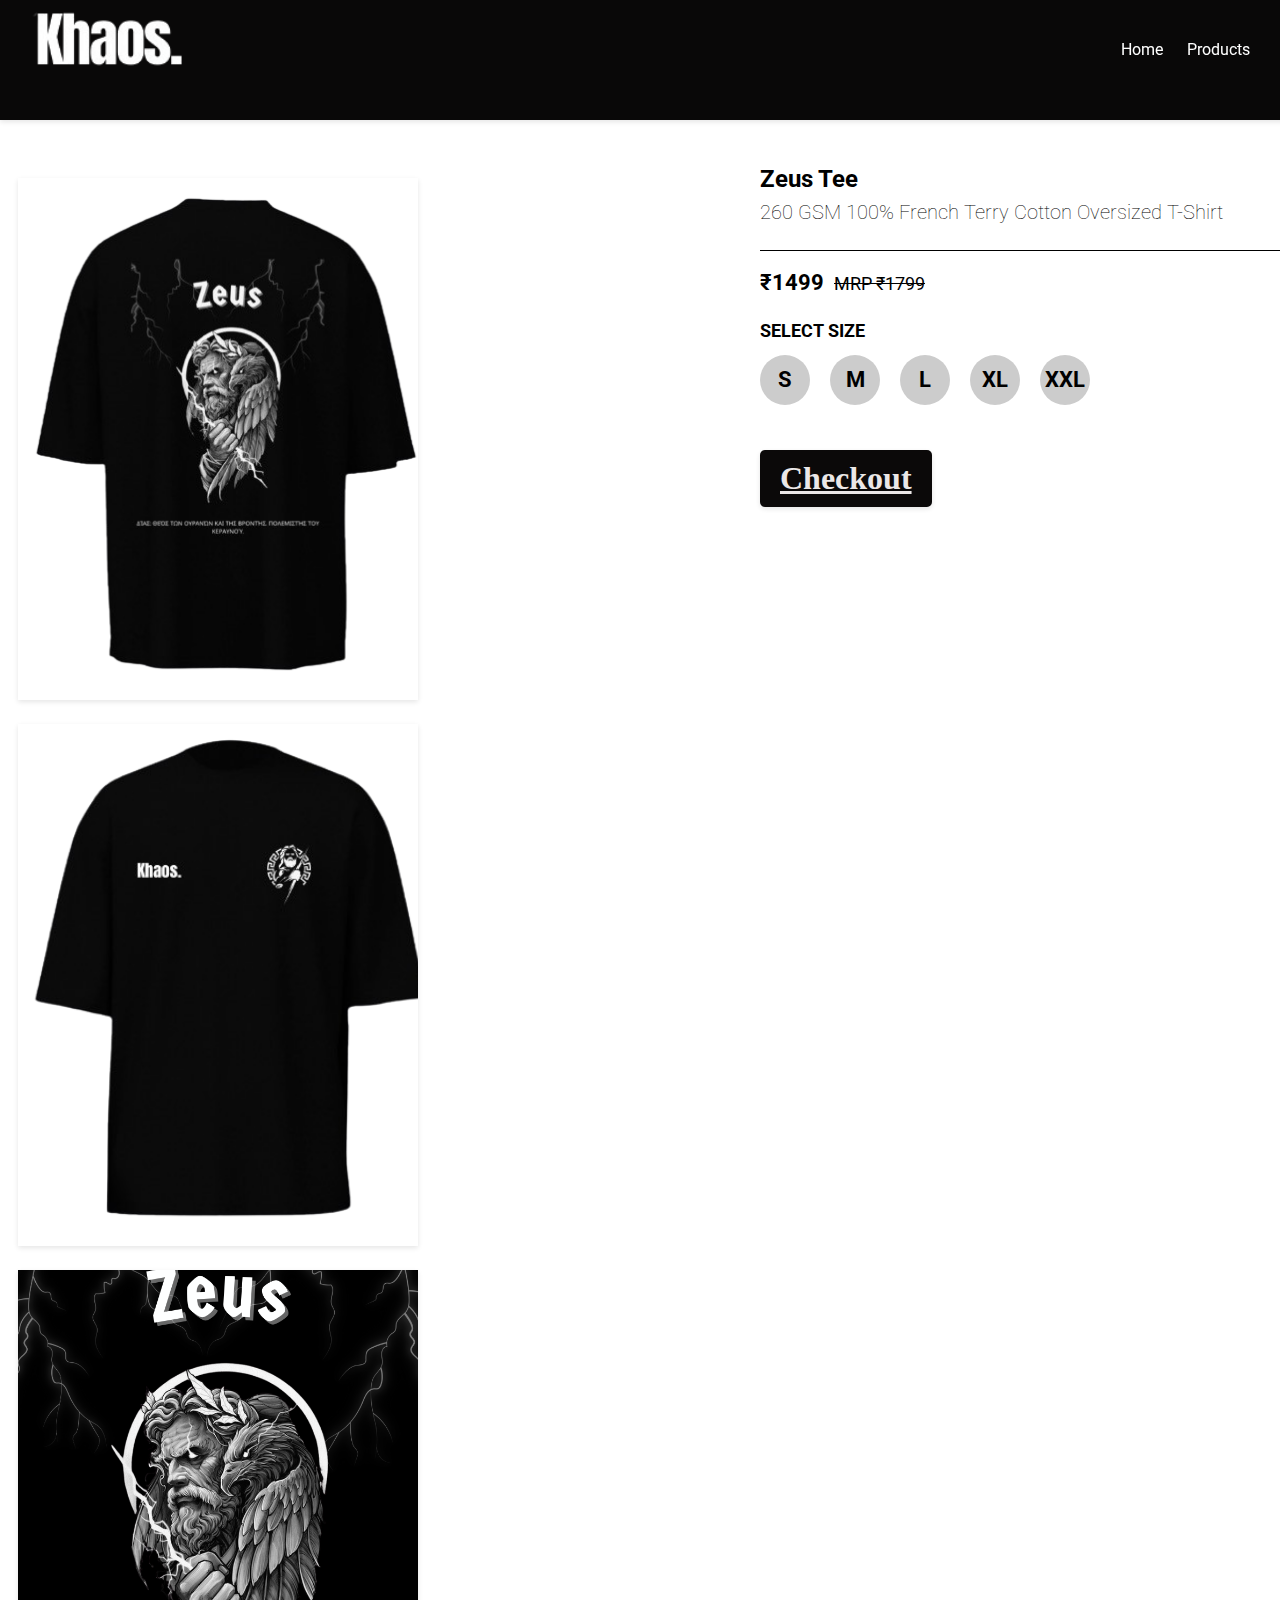
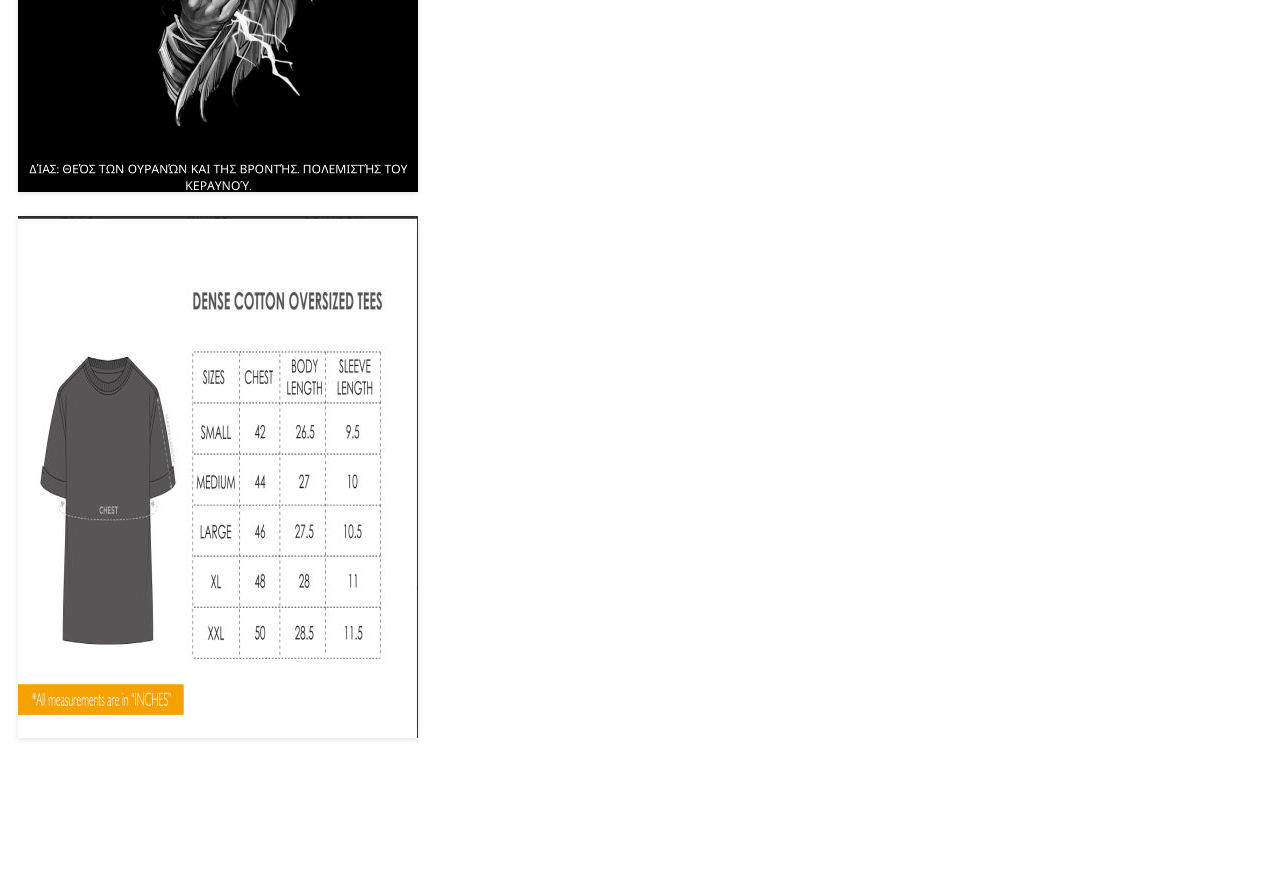
<file: zeus.html>
<!DOCTYPE html>
<html lang="en">
<head>
    <meta charset="UTF-8">
    <meta name="viewport" content="width=device-width, initial-scale=1.0">
    <title>Zeus Oversized Tee</title>
    <link href="https://fonts.googleapis.com/css2?family=Roboto:wght@400;500;700&display=swap" rel="stylesheet">
    <link href="index.html">
    <link rel="icon" href="faviconfinal.jpg" type="image/x-icon">
    <link rel="shortcut icon" href="faviconfinal.jpg" type="image/x-icon">
    <style>
        /* CSS for header */
        header {
            text-align: left; /* Align text to the left */
            padding: 10px;
            height: 100px; /* Increased height for navigation buttons */
            background-color: #090808;
            position: fixed;
            top: 0;
            left: 0;
            width: 100%;
            z-index: 1000;
            box-shadow: 0 2px 5px rgba(0, 0, 0, 0.1); /* Add shadow */
            transition: transform 0.3s ease, box-shadow 0.3s ease; /* Add smooth transition effect */
        }

        /* CSS for logo */
        .logo {
            float: left;
            margin-left: 20px;
            height: 60px;
            width: auto;
        }

        /* CSS for navigation buttons */
        .navigation {
            float: right; /* Align to the right */
            margin-right: 20px;
            margin-top: 30px; /* Adjust vertical alignment */
        }

        /* CSS for navigation links */
        .navigation a {
            color: white;
            text-decoration: none;
            margin-right: 20px; /* Add spacing between buttons */
            font-size: 16px; /* Set font size */
            font-family: 'Roboto', sans-serif; /* Apply Roboto font */
            transition: color 0.3s; /* Add smooth transition effect */
        }

        /* CSS for hover effect on navigation links */
        .navigation a:hover {
            color: #ddd; /* Change text color on hover */
        }

        /* CSS for box container */
        .box-container {
            margin-top: 10em; /* Adjusted vertical distance away from header */
            width: 60%; /* Occupy a maximum of 60% of the screen width */
            float: left; /* Align to the left */
        }

        /* CSS for box styling */
        .box {
            width: 400px; /* Set fixed width for the boxes */
            height: 522px;
            border: none; /* Remove borders */
            margin: 10px;
            display: inline-block;
            box-sizing: border-box;
            box-shadow: 0 2px 5px rgba(0, 0, 0, 0.1); /* Add shadow */
            transition: transform 0.3s ease, box-shadow 0.3s ease; /* Add smooth transition effect */
            overflow: hidden; /* Hide overflow for zoom effect */
        }

        /* CSS for image styling */
        .box img {
            width: 100%;
            height: 100%;
            object-fit: cover;
            transition: transform 0.3s ease; /* Add smooth transition effect for zoom */
        }

        /* CSS for hover effect on box */
        .box:hover img {
            transform: scale(1.1); /* Increase size on hover */
        }

        /* CSS for content on the right side */
        .content {
            width: 40%; /* Occupy 40% of the screen width */
            float: right; /* Align to the right */
            margin-top: 80px; /* Push the content below the header */
            padding: 20px;
        }

        /* CSS for hidden header */
        .hide-header {
            transform: translateY(-100%); /* Slide up the header */
        }

        /* CSS for Zeus Tee heading */
        .zeus-heading {
            position: absolute;
            top: 145px; /* Adjust as needed */
            left: calc(50% + 120px); /* Position beside box 2 with some space */
            font-size: 16px; /* Adjust font size as needed */
            font-weight: bolder; /* Make the heading bold */
            font-family: 'Roboto', sans-serif; /* Apply Roboto font */
        }
        .side-text{
            position: absolute;
            top: 180px; /* Adjust as needed */
            left: calc(50% + 120px); /* Position beside box 2 with some space */
            font-size: 20px; /* Adjust font size as needed */
            font-weight:lighter; /* Make the heading bold */
            font-family: 'Roboto', sans-serif; /* Apply Roboto font */
        }

        /* CSS for line */
        .line {
            position: absolute;
            top: 250px; /* Adjust as needed */
            left: calc(50% + 120px); /* Position below the text */
            width: 15cm; /* Adjust line width as needed */
            border-bottom: 1px solid black; /* Add bottom border */
        }

        /* CSS for price */
        .price {
            position: absolute;
            top: 270px; /* Adjust as needed */
            left: calc(50% + 120px); /* Position below the line */
            font-size: 22px; /* Adjust font size as needed */
            font-weight: bolder; /* Make the price bold */
            font-family: 'Roboto', sans-serif; /* Apply Roboto font */
        }
        .discount{
              font-weight: lighter;
              margin-left: 5px;
              font-size: 18px;
        }
        .sale{
            color: orange;
        }

        /* CSS for select size */
        .select-size {
            position: absolute;
            top: 320px; /* Adjust as needed */
            left: calc(50% + 120px); /* Position below the price */
            font-size: 18px; /* Adjust font size as needed */
            font-weight: bold; /* Make the select size heading bold */
            font-family: 'Roboto', sans-serif; /* Apply Roboto font */
        }

        /* CSS for size buttons container */
        .size-buttons {
            position: absolute;
            top: 355px; /* Adjust as needed */
            left: calc(50% + 120px); /* Position below the select size heading */
            display: flex; /* Use flexbox for layout */
        }

        /* CSS for size button */
        .size-button {
            width: 50px; /* Set width of the button */
            height: 50px; /* Set height of the button */
            margin-right: 20px; /* Add spacing between buttons */
            background-color: #ccc; /* Set background color */
            text-align: center; /* Center align text */
            line-height: 50px; /* Center align text vertically */
            font-size: 22px; /* Adjust font size */
            font-weight: bold; /* Make the text bold */
            font-family: 'Roboto', sans-serif; /* Apply Roboto font */
            border-radius: 50%; /* Make the button round */
            cursor: pointer; /* Change cursor to pointer on hover */
            transition: background-color 0.3s, color 0.3s, transform 0.3s; /* Add smooth transition effect */
        }

        /* CSS for hover effect on size button */
        .size-button:hover {
            background-color: black; /* Change background color on hover */
            color: white; /* Change text color on hover */
            transform: scale(1.1); /* Increase size on hover */
        }

        /* CSS for Buy Now button */
        .buy-now {
            position: absolute;
            top: 450px; /* Adjust as needed */
            left: calc(50% + 120px); /* Position below the size buttons */
            background-color: #0b0909; /* Set background color */
            color: rgb(235, 231, 231); /* Set text color */
            font-size: 32px; /* Set font size */
            font-weight: bold; /* Make the text bold */
            padding: 10px 20px; /* Add padding */
            border: none; /* Remove border */
            border-radius: 5px; /* Add border radius */
            cursor: pointer; /* Change cursor to pointer on hover */
            transition: background-color 0.3s, color 0.3s, box-shadow 0.3s; /* Add smooth transition effect */
            box-shadow: 0 2px 5px rgba(0, 0, 0, 0.1); /* Add shadow */
        }

        /* CSS for hover effect on Buy Now button */
        .buy-now:hover {
            background-color: rgb(215, 26, 5); /* Change background color on hover */
            color: white; /* Change text color on hover */
        }
    </style>
</head>
<body>

<!-- Header -->
<header id="header">
    <img src="LOGO-white.png" alt="Logo" class="logo">
    <div class="navigation">
        <a href="index.html">Home</a>
        <a href="products.html">Products</a>
    </div>
</header>

<!-- Zeus Tee Heading -->
<div class="zeus-heading">
    <h2>Zeus Tee</h2>
</div>
<p class="side-text">260 GSM 100% French Terry Cotton Oversized T-Shirt</p>

<!-- Line -->
<div class="line"></div>

<!-- Price -->
<div class="price">₹1499 <del class="discount">MRP ₹1799</del></div>

<!-- Select Size -->
<div class="select-size">SELECT SIZE</div>

<!-- Size Buttons -->
<div class="size-buttons">
    <div class="size-button">S</div>
    <div class="size-button">M</div>
    <div class="size-button">L</div>
    <div class="size-button">XL</div>
    <div class="size-button">XXL</div>
</div>

<!-- Buy Now Button -->
<a href="https://www.instagram.com/direct/t/17848754913179035/" target="_blank" class="buy-now">Checkout</a>


<!-- Box Container -->
<div class="box-container">
    <!-- Row 1 -->
    <div class="box">
        <!-- Insert your image here -->
        <img src="Zeus back design.png" alt="Image 1">
    </div>
    <div class="box">
        <!-- Insert your image here -->
        <img src="Zeus_front_design-removebg-preview.png" alt="Image 2">
    </div>
    <div class="box">
        <!-- Insert your image here -->
        <img src="Zeus-logo.png" alt="Image 3">
    </div>

    <!-- Row 2 -->
    <div class="box">
        <!-- Insert your image here -->
        <img src="Size Chart.jpg" alt="Image 4">
    </div>
   
</div>

<!-- Content on the right side -->
<div class="content">
    <!-- Insert your content here -->
</div>

<script>
    // JavaScript to hide/show header on scroll
    let lastScrollTop = 0;
    const header = document.getElementById('header');

    window.addEventListener('scroll', function() {
        let scrollTop = window.pageYOffset || document.documentElement.scrollTop;

        if (scrollTop > lastScrollTop) {
            // Scroll down
            header.classList.add('hide-header');
        } else {
            // Scroll up
            header.classList.remove('hide-header');
        }
        lastScrollTop = scrollTop <= 0 ? 0 : scrollTop;
    });
</script>

</body>
</html>
</file>
